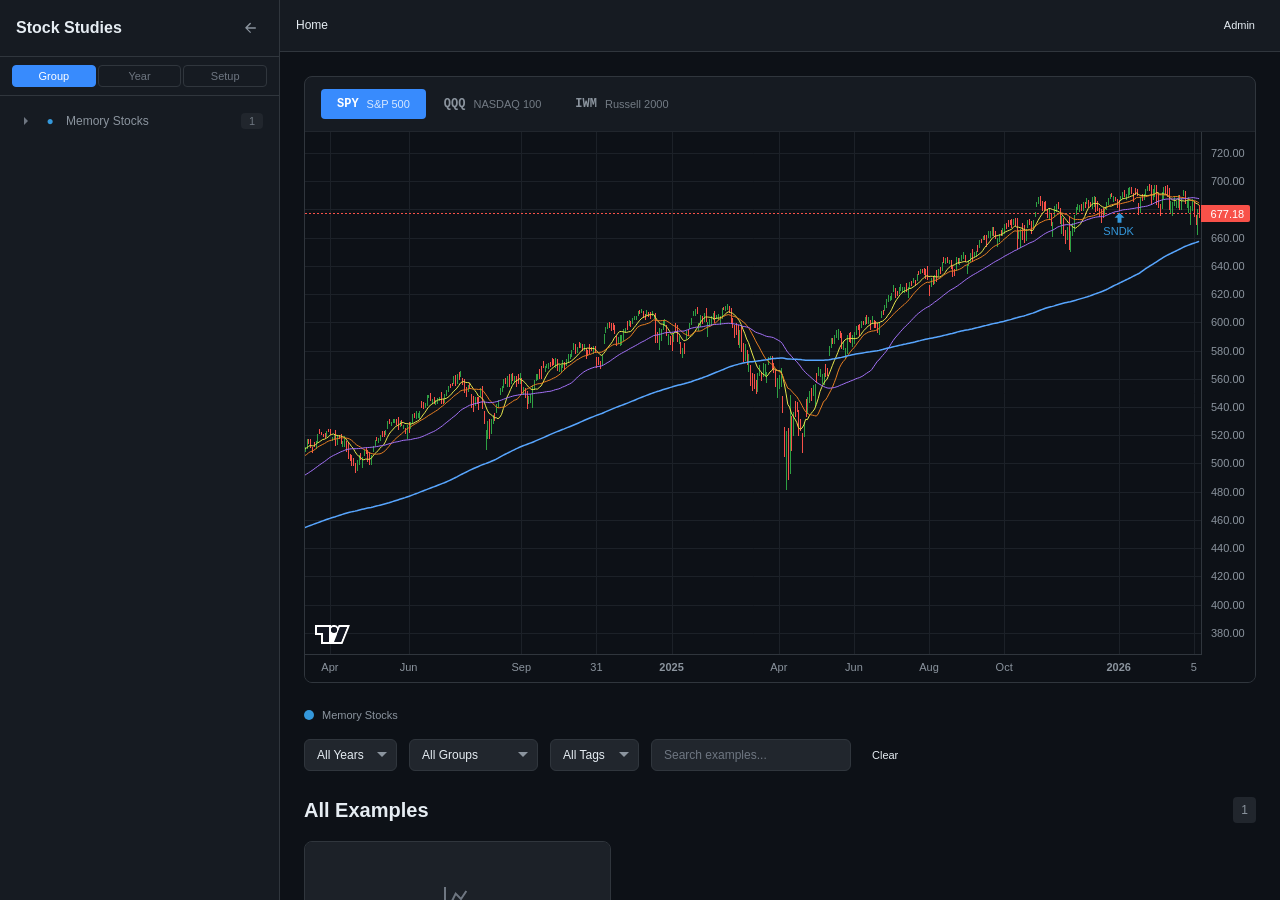
<file: index.html>
<!DOCTYPE html>
<html lang="en">
<head>
  <meta charset="UTF-8">
  <meta name="viewport" content="width=device-width, initial-scale=1.0">
  <title>Stock Chart Studies</title>
  <meta name="description" content="Visual knowledge base for documenting and organizing historical stock chart patterns and setups.">

  <!-- Styles -->
  <link rel="stylesheet" href="css/variables.css">
  <link rel="stylesheet" href="css/layout.css">
  <link rel="stylesheet" href="css/components.css">

  <!-- Favicon (inline SVG chart icon) -->
  <link rel="icon" href="data:image/svg+xml,<svg xmlns='http://www.w3.org/2000/svg' viewBox='0 0 100 100'><text y='.9em' font-size='90'>📊</text></svg>">
</head>
<body>
  <div id="app"></div>

  <!-- Lightweight Charts (self-hosted) -->
  <script src="lib/lightweight-charts.standalone.production.js"></script>

  <!-- App modules -->
  <script src="js/store.js"></script>
  <script src="js/stats-engine.js"></script>
  <script src="js/sma.js"></script>
  <script src="js/router.js"></script>
  <script src="js/components/chart-manager.js"></script>
  <script src="js/components/sidebar.js"></script>
  <script src="js/components/card-grid.js"></script>
  <script src="js/components/filters.js"></script>
  <script src="js/components/index-charts.js"></script>
  <script src="js/components/group-view.js"></script>
  <script src="js/components/example-detail.js"></script>

  <!-- App entry point (must be last) -->
  <script src="js/app.js"></script>
</body>
</html>
</file>
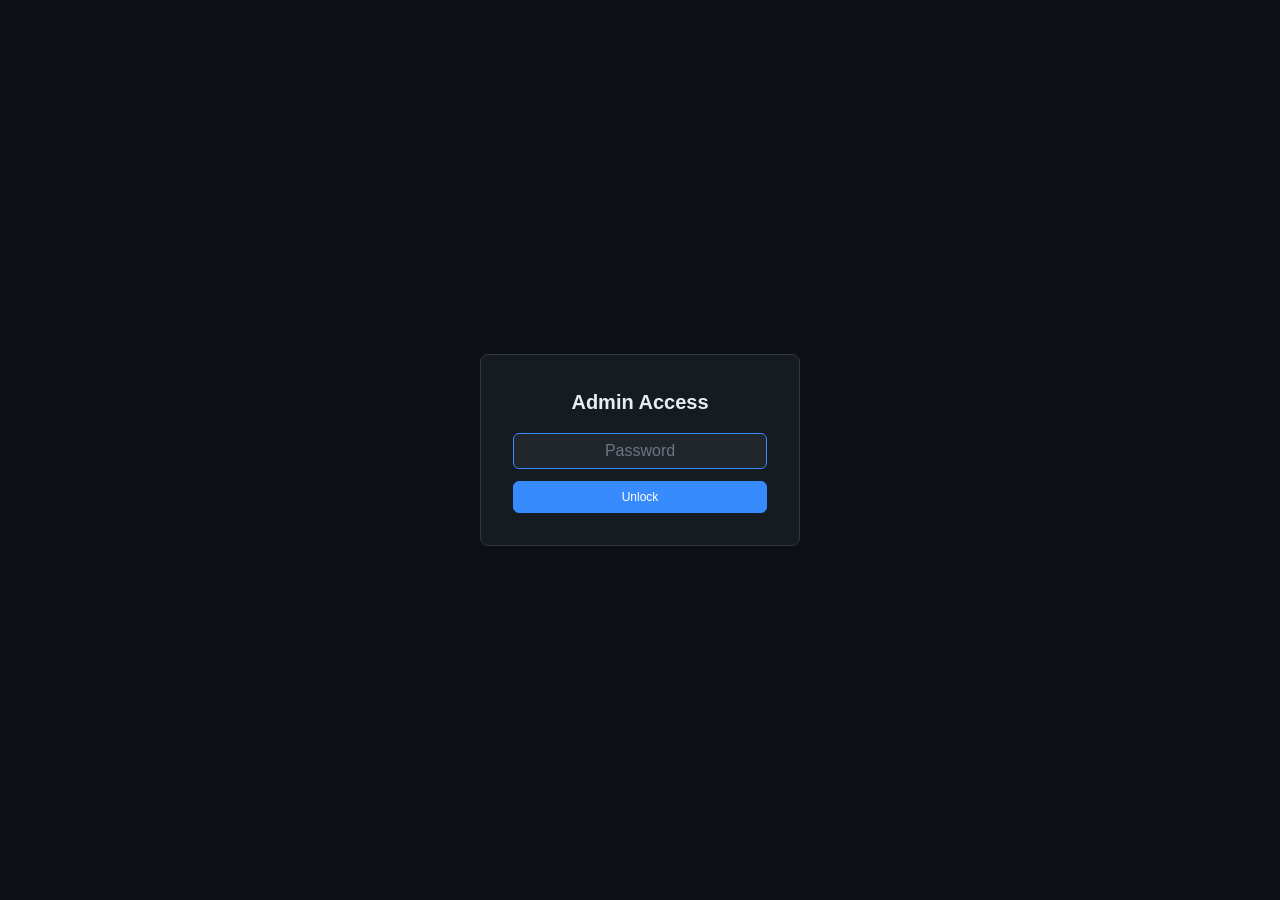
<file: admin.html>
<!DOCTYPE html>
<html lang="en">
<head>
  <meta charset="UTF-8">
  <meta name="viewport" content="width=device-width, initial-scale=1.0">
  <title>Admin — Stock Chart Studies</title>
  <link rel="stylesheet" href="css/variables.css">
  <link rel="stylesheet" href="css/layout.css">
  <link rel="stylesheet" href="css/components.css">
  <link rel="icon" href="data:image/svg+xml,<svg xmlns='http://www.w3.org/2000/svg' viewBox='0 0 100 100'><text y='.9em' font-size='90'>⚙️</text></svg>">
</head>
<body>

  <!-- Password Gate -->
  <div id="auth-gate" class="auth-gate">
    <div class="auth-box">
      <h2>Admin Access</h2>
      <form id="auth-form">
        <input class="input" type="password" id="auth-password" placeholder="Password" autofocus>
        <button class="btn btn-primary" type="submit" style="width:100%;margin-top:var(--space-3)">Unlock</button>
      </form>
      <p id="auth-error" style="color:var(--accent-red);font-size:var(--text-xs);margin-top:var(--space-2);display:none">Incorrect password</p>
    </div>
  </div>

  <!-- Admin (hidden until authenticated) -->
  <div class="admin-layout" id="admin-main" style="display:none">
    <!-- Header -->
    <header class="admin-header">
      <h1>Stock Studies — Admin</h1>
      <div style="display:flex;gap:var(--space-3);align-items:center">
        <button class="btn btn-sm" id="connect-btn" title="Connect to GitHub or local folder for saving">Connect</button>
        <a href="index.html" class="btn btn-ghost btn-sm">View Site</a>
      </div>
    </header>

    <!-- Tabs -->
    <nav class="admin-tabs">
      <button class="admin-tab active" data-panel="panel-examples">Examples</button>
      <button class="admin-tab" data-panel="panel-groups">Groups</button>
      <button class="admin-tab" data-panel="panel-data">Data Management</button>
    </nav>

    <!-- Content -->
    <div class="admin-content">
      <!-- Examples Panel -->
      <div class="admin-panel active" id="panel-examples">
        <div style="display:flex;justify-content:space-between;align-items:center;margin-bottom:var(--space-4)">
          <h2>Examples</h2>
          <button class="btn btn-primary btn-sm" id="new-example">+ New Example</button>
        </div>
        <div id="example-form-area" style="display:none"></div>
        <div id="examples-list"></div>
      </div>

      <!-- Groups Panel -->
      <div class="admin-panel" id="panel-groups">
        <div style="display:flex;justify-content:space-between;align-items:center;margin-bottom:var(--space-4)">
          <h2>Groups</h2>
          <button class="btn btn-primary btn-sm" id="new-group">+ New Group</button>
        </div>
        <div id="group-form-area" style="display:none"></div>
        <div id="groups-list"></div>
      </div>

      <!-- Data Management Panel -->
      <div class="admin-panel" id="panel-data">
        <h2 style="margin-bottom:var(--space-4)">Data Management</h2>

        <div style="margin-bottom:var(--space-8)">
          <h3 style="margin-bottom:var(--space-3)">Export</h3>
          <p style="color:var(--text-secondary);font-size:var(--text-sm);margin-bottom:var(--space-3)">
            Download JSON files to update your site's data. Place them in the <code>data/</code> folder.
          </p>
          <div style="display:flex;gap:var(--space-3);flex-wrap:wrap">
            <button class="btn btn-sm" id="export-examples">Export examples.json</button>
            <button class="btn btn-sm" id="export-groups">Export groups.json</button>
            <button class="btn btn-sm" id="export-all">Export All Data</button>
          </div>
        </div>

        <div style="margin-bottom:var(--space-8)">
          <h3 style="margin-bottom:var(--space-3)">Import</h3>
          <p style="color:var(--text-secondary);font-size:var(--text-sm);margin-bottom:var(--space-3)">
            Import JSON files to replace current data. This will overwrite existing data in the admin (not on disk until exported).
          </p>
          <div style="display:flex;gap:var(--space-3);flex-wrap:wrap">
            <button class="btn btn-sm" id="import-examples">Import examples.json</button>
            <button class="btn btn-sm" id="import-groups">Import groups.json</button>
          </div>
        </div>

        <div>
          <h3 style="margin-bottom:var(--space-3)">Direct File Access</h3>
          <p style="color:var(--text-secondary);font-size:var(--text-sm);margin-bottom:var(--space-3)">
            Connect to GitHub to save directly from any computer, or use a local folder in Chrome/Edge.
          </p>
        </div>
      </div>
    </div>
  </div>

  <!-- Auth script (runs before admin scripts) -->
  <script>
    const HASH = '33f16ba3bab35d9573d77c78669123377e778f29349dfaaa249b2da325db55fd';

    async function sha256(text) {
      const data = new TextEncoder().encode(text);
      const buf = await crypto.subtle.digest('SHA-256', data);
      return Array.from(new Uint8Array(buf)).map(b => b.toString(16).padStart(2, '0')).join('');
    }

    function unlock() {
      document.getElementById('auth-gate').style.display = 'none';
      document.getElementById('admin-main').style.display = '';
      // Load admin scripts sequentially (each depends on the previous)
      const scripts = ['js/admin/data-export.js', 'js/admin/form-handler.js', 'js/admin/admin-app.js'];
      function loadNext(i) {
        if (i >= scripts.length) return;
        const s = document.createElement('script');
        s.src = scripts[i];
        s.onload = () => loadNext(i + 1);
        document.body.appendChild(s);
      }
      loadNext(0);
    }

    // Check session
    if (sessionStorage.getItem('admin_auth') === 'ok') {
      unlock();
    }

    document.getElementById('auth-form').addEventListener('submit', async (e) => {
      e.preventDefault();
      const pw = document.getElementById('auth-password').value;
      const hash = await sha256(pw);
      if (hash === HASH) {
        sessionStorage.setItem('admin_auth', 'ok');
        unlock();
      } else {
        document.getElementById('auth-error').style.display = 'block';
        document.getElementById('auth-password').value = '';
        document.getElementById('auth-password').focus();
      }
    });
  </script>
</body>
</html>
</file>
<file: css/variables.css>
/* ============================================
   Design Tokens — Dark Theme for Charting
   ============================================ */

:root {
  /* Surface colors */
  --bg-primary: #0d1117;
  --bg-secondary: #161b22;
  --bg-tertiary: #1c2128;
  --bg-surface: #21262d;
  --bg-overlay: rgba(0, 0, 0, 0.6);

  /* Border colors */
  --border-primary: #30363d;
  --border-secondary: #21262d;
  --border-accent: #388bfd;

  /* Text colors */
  --text-primary: #e6edf3;
  --text-secondary: #8b949e;
  --text-tertiary: #6e7681;
  --text-link: #58a6ff;
  --text-on-accent: #ffffff;

  /* Accent / Brand colors */
  --accent-blue: #388bfd;
  --accent-green: #2ea043;
  --accent-red: #f85149;
  --accent-orange: #d29922;
  --accent-purple: #a371f7;

  /* Group colors (used for chart markers and badges) */
  --group-energy: #e67e22;
  --group-tech: #3498db;
  --group-biotech: #2ecc71;
  --group-finance: #9b59b6;
  --group-industrial: #e74c3c;

  /* Chart colors */
  --chart-bg: #0d1117;
  --chart-grid: #1c2128;
  --chart-text: #8b949e;
  --chart-candle-up: #2ea043;
  --chart-candle-down: #f85149;
  --chart-crosshair: #58a6ff;
  --chart-volume: rgba(56, 139, 253, 0.3);

  /* Spacing scale */
  --space-1: 4px;
  --space-2: 8px;
  --space-3: 12px;
  --space-4: 16px;
  --space-5: 20px;
  --space-6: 24px;
  --space-8: 32px;
  --space-10: 40px;
  --space-12: 48px;

  /* Typography */
  --font-sans: -apple-system, BlinkMacSystemFont, 'Segoe UI', 'Noto Sans', Helvetica, Arial, sans-serif;
  --font-mono: 'SFMono-Regular', Consolas, 'Liberation Mono', Menlo, monospace;

  --text-xs: 11px;
  --text-sm: 12px;
  --text-base: 14px;
  --text-md: 16px;
  --text-lg: 20px;
  --text-xl: 24px;
  --text-2xl: 32px;

  --weight-normal: 400;
  --weight-medium: 500;
  --weight-semibold: 600;
  --weight-bold: 700;

  --leading-tight: 1.25;
  --leading-normal: 1.5;

  /* Border radius */
  --radius-sm: 4px;
  --radius-md: 6px;
  --radius-lg: 8px;
  --radius-xl: 12px;

  /* Shadows */
  --shadow-sm: 0 1px 2px rgba(0, 0, 0, 0.3);
  --shadow-md: 0 4px 8px rgba(0, 0, 0, 0.4);
  --shadow-lg: 0 8px 24px rgba(0, 0, 0, 0.5);
  --shadow-xl: 0 16px 48px rgba(0, 0, 0, 0.6);

  /* Transitions */
  --transition-fast: 150ms ease;
  --transition-normal: 250ms ease;
  --transition-slow: 350ms ease;

  /* Layout */
  --sidebar-width: 280px;
  --sidebar-collapsed-width: 0px;
  --header-height: 48px;
  --card-min-width: 280px;
  --card-max-width: 400px;

  /* Z-index layers */
  --z-sidebar: 100;
  --z-header: 200;
  --z-overlay: 300;
  --z-lightbox: 400;
  --z-tooltip: 500;
}
</file>
<file: css/layout.css>
/* ============================================
   Layout — Grid, Sidebar, Responsive
   ============================================ */

/* Reset */
*, *::before, *::after {
  box-sizing: border-box;
  margin: 0;
  padding: 0;
}

html {
  font-size: var(--text-base);
  -webkit-font-smoothing: antialiased;
  -moz-osx-font-smoothing: grayscale;
}

body {
  font-family: var(--font-sans);
  background: var(--bg-primary);
  color: var(--text-primary);
  line-height: var(--leading-normal);
  overflow: hidden;
  height: 100vh;
}

/* App Shell */
#app {
  display: flex;
  height: 100vh;
  overflow: hidden;
}

/* ---- Sidebar ---- */
.sidebar {
  width: var(--sidebar-width);
  min-width: var(--sidebar-width);
  height: 100vh;
  background: var(--bg-secondary);
  border-right: 1px solid var(--border-primary);
  display: flex;
  flex-direction: column;
  overflow: hidden;
  transition: min-width var(--transition-normal), width var(--transition-normal);
  z-index: var(--z-sidebar);
}

.sidebar.collapsed {
  width: 0;
  min-width: 0;
  border-right: none;
}

.sidebar-header {
  display: flex;
  align-items: center;
  justify-content: space-between;
  padding: var(--space-4);
  border-bottom: 1px solid var(--border-primary);
  flex-shrink: 0;
}

.sidebar-header h1 {
  font-size: var(--text-md);
  font-weight: var(--weight-semibold);
  color: var(--text-primary);
  white-space: nowrap;
  overflow: hidden;
  text-overflow: ellipsis;
}

.sidebar-toggle {
  background: none;
  border: none;
  color: var(--text-secondary);
  cursor: pointer;
  padding: var(--space-1);
  border-radius: var(--radius-sm);
  display: flex;
  align-items: center;
  justify-content: center;
  transition: color var(--transition-fast), background var(--transition-fast);
}

.sidebar-toggle:hover {
  color: var(--text-primary);
  background: var(--bg-surface);
}

.sidebar-tree {
  flex: 1;
  overflow-y: auto;
  overflow-x: hidden;
  padding: var(--space-2) 0;
}

/* Scrollbar styling */
.sidebar-tree::-webkit-scrollbar {
  width: 6px;
}

.sidebar-tree::-webkit-scrollbar-track {
  background: transparent;
}

.sidebar-tree::-webkit-scrollbar-thumb {
  background: var(--border-primary);
  border-radius: 3px;
}

.sidebar-tree::-webkit-scrollbar-thumb:hover {
  background: var(--text-tertiary);
}

/* ---- Main Content ---- */
.main-content {
  flex: 1;
  display: flex;
  flex-direction: column;
  overflow: hidden;
  min-width: 0;
}

/* Top bar (breadcrumbs + toggle + filters) */
.topbar {
  display: flex;
  align-items: center;
  gap: var(--space-3);
  padding: var(--space-3) var(--space-4);
  border-bottom: 1px solid var(--border-primary);
  background: var(--bg-secondary);
  flex-shrink: 0;
  min-height: var(--header-height);
}

.topbar-left {
  display: flex;
  align-items: center;
  gap: var(--space-3);
}

.topbar-right {
  margin-left: auto;
  display: flex;
  align-items: center;
  gap: var(--space-2);
}

/* Mobile sidebar toggle (visible when sidebar collapsed) */
.mobile-toggle {
  background: none;
  border: none;
  color: var(--text-secondary);
  cursor: pointer;
  padding: var(--space-1);
  border-radius: var(--radius-sm);
  display: none;
  align-items: center;
  justify-content: center;
}

.sidebar.collapsed ~ .main-content .mobile-toggle {
  display: flex;
}

.mobile-toggle:hover {
  color: var(--text-primary);
  background: var(--bg-surface);
}

/* Breadcrumbs */
.breadcrumbs {
  display: flex;
  align-items: center;
  gap: var(--space-2);
  font-size: var(--text-sm);
  color: var(--text-secondary);
  flex-wrap: wrap;
}

.breadcrumbs a {
  color: var(--text-link);
  text-decoration: none;
  transition: color var(--transition-fast);
}

.breadcrumbs a:hover {
  color: var(--text-primary);
  text-decoration: underline;
}

.breadcrumbs .separator {
  color: var(--text-tertiary);
}

.breadcrumbs .current {
  color: var(--text-primary);
}

/* Scrollable content area */
.content-area {
  flex: 1;
  overflow-y: auto;
  overflow-x: hidden;
  padding: var(--space-6);
}

.content-area::-webkit-scrollbar {
  width: 8px;
}

.content-area::-webkit-scrollbar-track {
  background: transparent;
}

.content-area::-webkit-scrollbar-thumb {
  background: var(--border-primary);
  border-radius: 4px;
}

.content-area::-webkit-scrollbar-thumb:hover {
  background: var(--text-tertiary);
}

/* ---- Charts Grid (Main Page) ---- */
.charts-row {
  display: grid;
  grid-template-columns: repeat(3, 1fr);
  gap: var(--space-4);
  margin-bottom: var(--space-6);
}

.chart-container {
  background: var(--bg-secondary);
  border: 1px solid var(--border-primary);
  border-radius: var(--radius-lg);
  overflow: hidden;
  position: relative;
}

.chart-container-header {
  display: flex;
  align-items: center;
  justify-content: space-between;
  padding: var(--space-3) var(--space-4);
  border-bottom: 1px solid var(--border-secondary);
}

.chart-container-header h3 {
  font-size: var(--text-sm);
  font-weight: var(--weight-semibold);
  color: var(--text-primary);
}

.chart-wrapper {
  height: 500px;
  position: relative;
}

/* Single chart layout (group page) */
.chart-single {
  margin-bottom: var(--space-6);
}

.chart-single .chart-wrapper {
  height: 550px;
}

/* ---- Card Grid ---- */
.card-grid {
  display: grid;
  grid-template-columns: repeat(auto-fill, minmax(var(--card-min-width), 1fr));
  gap: var(--space-4);
}

.section-header {
  display: flex;
  align-items: center;
  justify-content: space-between;
  margin-bottom: var(--space-4);
}

.section-header h2 {
  font-size: var(--text-lg);
  font-weight: var(--weight-semibold);
}

.section-header .count {
  font-size: var(--text-sm);
  color: var(--text-secondary);
  background: var(--bg-surface);
  padding: var(--space-1) var(--space-2);
  border-radius: var(--radius-sm);
}

/* ---- Example Detail Layout ---- */
.example-detail {
  max-width: 960px;
}

.example-meta {
  display: flex;
  flex-wrap: wrap;
  align-items: center;
  gap: var(--space-3);
  margin-bottom: var(--space-6);
  padding-bottom: var(--space-4);
  border-bottom: 1px solid var(--border-primary);
}

.example-title {
  font-size: var(--text-xl);
  font-weight: var(--weight-bold);
  margin-bottom: var(--space-2);
}

.example-chart-embed {
  margin-bottom: var(--space-6);
  border-radius: var(--radius-lg);
  overflow: hidden;
  border: 1px solid var(--border-primary);
}

.example-chart-embed iframe {
  display: block;
}

.example-notes {
  margin-bottom: var(--space-6);
}

.example-notes h3 {
  font-size: var(--text-md);
  font-weight: var(--weight-semibold);
  margin-bottom: var(--space-3);
}

.example-notes p {
  color: var(--text-secondary);
  line-height: var(--leading-normal);
  white-space: pre-wrap;
}

.example-images {
  margin-bottom: var(--space-6);
}

.example-images h3 {
  font-size: var(--text-md);
  font-weight: var(--weight-semibold);
  margin-bottom: var(--space-3);
}

.image-grid {
  display: grid;
  grid-template-columns: repeat(auto-fill, minmax(200px, 1fr));
  gap: var(--space-3);
}

.image-grid img {
  width: 100%;
  border-radius: var(--radius-md);
  border: 1px solid var(--border-primary);
  cursor: pointer;
  transition: border-color var(--transition-fast), transform var(--transition-fast);
}

.image-grid img:hover {
  border-color: var(--accent-blue);
  transform: scale(1.02);
}

.example-nav {
  display: flex;
  justify-content: space-between;
  padding-top: var(--space-4);
  border-top: 1px solid var(--border-primary);
}

/* ---- Filter Bar ---- */
.filter-bar {
  display: flex;
  align-items: center;
  gap: var(--space-3);
  flex-wrap: wrap;
  margin-bottom: var(--space-6);
}

/* ---- Responsive ---- */
@media (max-width: 1200px) {
  .charts-row {
    grid-template-columns: repeat(2, 1fr);
  }
}

@media (max-width: 768px) {
  .sidebar {
    position: fixed;
    left: 0;
    top: 0;
    height: 100vh;
    z-index: var(--z-sidebar);
    transform: translateX(0);
    transition: transform var(--transition-normal);
  }

  .sidebar.collapsed {
    transform: translateX(-100%);
    width: var(--sidebar-width);
    min-width: var(--sidebar-width);
  }

  .mobile-toggle {
    display: flex !important;
  }

  .charts-row {
    grid-template-columns: 1fr;
  }

  .content-area {
    padding: var(--space-4);
  }

  .card-grid {
    grid-template-columns: 1fr;
  }

  .filter-bar {
    flex-direction: column;
    align-items: stretch;
  }
}

@media (max-width: 480px) {
  .content-area {
    padding: var(--space-3);
  }

  .example-meta {
    flex-direction: column;
    align-items: flex-start;
  }
}
</file>
<file: css/components.css>
/* ============================================
   Components — Cards, Tree, Buttons, Forms, Lightbox
   ============================================ */

/* ---- Chart Tabs (index switcher) ---- */
.chart-tabs {
  display: flex;
  gap: 2px;
}

.chart-tab {
  display: flex;
  align-items: center;
  gap: var(--space-2);
  padding: var(--space-2) var(--space-4);
  border: none;
  background: transparent;
  color: var(--text-secondary);
  font-family: var(--font-mono);
  font-size: var(--text-sm);
  font-weight: var(--weight-semibold);
  cursor: pointer;
  border-radius: var(--radius-sm);
  transition: background var(--transition-fast), color var(--transition-fast);
}

.chart-tab:hover {
  background: var(--bg-tertiary);
  color: var(--text-primary);
}

.chart-tab.active {
  background: var(--accent-blue);
  color: var(--text-on-accent);
}

.chart-tab-name {
  font-family: var(--font-sans);
  font-weight: var(--weight-normal);
  font-size: var(--text-xs);
  opacity: 0.8;
}

@media (max-width: 480px) {
  .chart-tab-name {
    display: none;
  }
}

/* ---- Example Cards ---- */
.card {
  background: var(--bg-secondary);
  border: 1px solid var(--border-primary);
  border-radius: var(--radius-lg);
  overflow: hidden;
  cursor: pointer;
  transition: border-color var(--transition-fast), box-shadow var(--transition-fast), transform var(--transition-fast);
}

.card:hover {
  border-color: var(--accent-blue);
  box-shadow: var(--shadow-md);
  transform: translateY(-2px);
}

.card-thumbnail {
  height: 140px;
  background: var(--bg-tertiary);
  display: flex;
  align-items: center;
  justify-content: center;
  overflow: hidden;
  position: relative;
}

.card-thumbnail img {
  width: 100%;
  height: 100%;
  object-fit: cover;
}

.card-thumbnail .placeholder-icon {
  color: var(--text-tertiary);
  font-size: 32px;
  display: flex;
  flex-direction: column;
  align-items: center;
  gap: var(--space-2);
}

.card-thumbnail .placeholder-icon span {
  font-size: var(--text-sm);
}

.card-body {
  padding: var(--space-4);
}

.card-symbol {
  font-size: var(--text-md);
  font-weight: var(--weight-bold);
  font-family: var(--font-mono);
  color: var(--text-primary);
  margin-bottom: var(--space-1);
}

.card-title {
  font-size: var(--text-sm);
  color: var(--text-secondary);
  margin-bottom: var(--space-3);
  display: -webkit-box;
  -webkit-line-clamp: 2;
  -webkit-box-orient: vertical;
  overflow: hidden;
}

.card-footer {
  display: flex;
  align-items: center;
  justify-content: space-between;
  flex-wrap: wrap;
  gap: var(--space-2);
}

.card-date {
  font-size: var(--text-xs);
  color: var(--text-tertiary);
  font-family: var(--font-mono);
}

/* ---- Badges ---- */
.badge {
  display: inline-flex;
  align-items: center;
  padding: 2px var(--space-2);
  border-radius: var(--radius-sm);
  font-size: var(--text-xs);
  font-weight: var(--weight-medium);
  white-space: nowrap;
}

.badge-group {
  color: var(--text-on-accent);
}

.badge-tag {
  background: var(--bg-surface);
  color: var(--text-secondary);
  border: 1px solid var(--border-primary);
}

/* ---- Tree Navigation ---- */
.tree {
  list-style: none;
  padding: 0;
  margin: 0;
}

.tree-item {
  user-select: none;
}

.tree-node {
  display: flex;
  align-items: center;
  gap: var(--space-2);
  padding: var(--space-2) var(--space-4);
  cursor: pointer;
  color: var(--text-secondary);
  font-size: var(--text-sm);
  transition: background var(--transition-fast), color var(--transition-fast);
  border-left: 2px solid transparent;
}

.tree-node:hover {
  background: var(--bg-tertiary);
  color: var(--text-primary);
}

.tree-node.active {
  background: var(--bg-tertiary);
  color: var(--text-primary);
  border-left-color: var(--accent-blue);
}

.tree-node .chevron {
  width: 16px;
  height: 16px;
  display: flex;
  align-items: center;
  justify-content: center;
  transition: transform var(--transition-fast);
  flex-shrink: 0;
  color: var(--text-tertiary);
}

.tree-node .chevron.expanded {
  transform: rotate(90deg);
}

.tree-node .chevron.hidden {
  visibility: hidden;
}

.tree-node .icon {
  flex-shrink: 0;
  width: 16px;
  text-align: center;
}

.tree-node .label {
  flex: 1;
  overflow: hidden;
  text-overflow: ellipsis;
  white-space: nowrap;
}

.tree-node .count-badge {
  font-size: var(--text-xs);
  color: var(--text-tertiary);
  background: var(--bg-surface);
  padding: 0 var(--space-2);
  border-radius: var(--radius-sm);
  flex-shrink: 0;
}

/* Nested tree levels */
.tree-children {
  list-style: none;
  padding: 0;
  margin: 0;
  overflow: hidden;
  transition: max-height var(--transition-normal);
}

.tree-children .tree-node {
  padding-left: var(--space-8);
}

.tree-children .tree-children .tree-node {
  padding-left: var(--space-12);
}

.tree-children.collapsed {
  max-height: 0 !important;
}

/* ---- Buttons ---- */
.btn {
  display: inline-flex;
  align-items: center;
  justify-content: center;
  gap: var(--space-2);
  padding: var(--space-2) var(--space-4);
  border: 1px solid var(--border-primary);
  border-radius: var(--radius-md);
  background: var(--bg-surface);
  color: var(--text-primary);
  font-family: var(--font-sans);
  font-size: var(--text-sm);
  font-weight: var(--weight-medium);
  cursor: pointer;
  transition: background var(--transition-fast), border-color var(--transition-fast);
  text-decoration: none;
  white-space: nowrap;
}

.btn:hover {
  background: var(--bg-tertiary);
  border-color: var(--text-tertiary);
}

.btn-primary {
  background: var(--accent-blue);
  border-color: var(--accent-blue);
  color: var(--text-on-accent);
}

.btn-primary:hover {
  background: #4d9bff;
  border-color: #4d9bff;
}

.btn-danger {
  background: var(--accent-red);
  border-color: var(--accent-red);
  color: var(--text-on-accent);
}

.btn-danger:hover {
  background: #ff6961;
  border-color: #ff6961;
}

.btn-sm {
  padding: var(--space-1) var(--space-2);
  font-size: var(--text-xs);
}

.btn-ghost {
  background: transparent;
  border-color: transparent;
}

.btn-ghost:hover {
  background: var(--bg-surface);
  border-color: var(--border-primary);
}

/* ---- Select / Dropdown ---- */
.select {
  appearance: none;
  padding: var(--space-2) var(--space-8) var(--space-2) var(--space-3);
  border: 1px solid var(--border-primary);
  border-radius: var(--radius-md);
  background: var(--bg-surface) url("data:image/svg+xml,%3Csvg xmlns='http://www.w3.org/2000/svg' width='12' height='12' viewBox='0 0 12 12'%3E%3Cpath fill='%238b949e' d='M6 8L1 3h10z'/%3E%3C/svg%3E") no-repeat right 8px center;
  color: var(--text-primary);
  font-family: var(--font-sans);
  font-size: var(--text-sm);
  cursor: pointer;
  transition: border-color var(--transition-fast);
}

.select:hover {
  border-color: var(--text-tertiary);
}

.select:focus {
  outline: none;
  border-color: var(--accent-blue);
}

/* ---- Input ---- */
.input {
  padding: var(--space-2) var(--space-3);
  border: 1px solid var(--border-primary);
  border-radius: var(--radius-md);
  background: var(--bg-surface);
  color: var(--text-primary);
  font-family: var(--font-sans);
  font-size: var(--text-sm);
  transition: border-color var(--transition-fast);
}

.input:focus {
  outline: none;
  border-color: var(--accent-blue);
}

.input::placeholder {
  color: var(--text-tertiary);
}

/* ---- Textarea ---- */
.textarea {
  padding: var(--space-3);
  border: 1px solid var(--border-primary);
  border-radius: var(--radius-md);
  background: var(--bg-surface);
  color: var(--text-primary);
  font-family: var(--font-sans);
  font-size: var(--text-sm);
  resize: vertical;
  min-height: 100px;
  transition: border-color var(--transition-fast);
}

.textarea:focus {
  outline: none;
  border-color: var(--accent-blue);
}

/* ---- Form Groups ---- */
.form-group {
  margin-bottom: var(--space-4);
}

.form-group label {
  display: block;
  font-size: var(--text-sm);
  font-weight: var(--weight-medium);
  color: var(--text-secondary);
  margin-bottom: var(--space-2);
}

.form-group .input,
.form-group .select,
.form-group .textarea {
  width: 100%;
}

.form-row {
  display: grid;
  grid-template-columns: 1fr 1fr;
  gap: var(--space-4);
}

.form-row-3 {
  grid-template-columns: 1fr 1fr 1fr;
}

@media (max-width: 600px) {
  .form-row, .form-row-3 {
    grid-template-columns: 1fr;
  }
}

.form-group .required {
  color: var(--accent-red);
}

/* ---- Lightbox ---- */
.lightbox {
  position: fixed;
  inset: 0;
  background: var(--bg-overlay);
  backdrop-filter: blur(4px);
  z-index: var(--z-lightbox);
  display: flex;
  align-items: center;
  justify-content: center;
  cursor: pointer;
  animation: fadeIn 200ms ease;
}

.lightbox img {
  max-width: 90vw;
  max-height: 90vh;
  border-radius: var(--radius-lg);
  box-shadow: var(--shadow-xl);
  cursor: default;
}

.lightbox-close {
  position: absolute;
  top: var(--space-4);
  right: var(--space-4);
  background: var(--bg-surface);
  border: 1px solid var(--border-primary);
  color: var(--text-primary);
  width: 36px;
  height: 36px;
  border-radius: 50%;
  display: flex;
  align-items: center;
  justify-content: center;
  cursor: pointer;
  font-size: var(--text-lg);
  transition: background var(--transition-fast);
}

.lightbox-close:hover {
  background: var(--bg-tertiary);
}

/* ---- Tags List ---- */
.tags {
  display: flex;
  flex-wrap: wrap;
  gap: var(--space-1);
}

/* ---- Empty State ---- */
.empty-state {
  text-align: center;
  padding: var(--space-12) var(--space-6);
  color: var(--text-tertiary);
}

.empty-state .icon {
  font-size: 48px;
  margin-bottom: var(--space-4);
}

.empty-state h3 {
  font-size: var(--text-md);
  font-weight: var(--weight-medium);
  color: var(--text-secondary);
  margin-bottom: var(--space-2);
}

.empty-state p {
  font-size: var(--text-sm);
}

/* ---- Loading Spinner ---- */
.spinner {
  width: 24px;
  height: 24px;
  border: 2px solid var(--border-primary);
  border-top-color: var(--accent-blue);
  border-radius: 50%;
  animation: spin 600ms linear infinite;
}

/* ---- Marker Legend ---- */
.marker-legend {
  display: flex;
  flex-wrap: wrap;
  gap: var(--space-3);
  margin-bottom: var(--space-4);
}

.legend-item {
  display: flex;
  align-items: center;
  gap: var(--space-2);
  font-size: var(--text-xs);
  color: var(--text-secondary);
}

.legend-dot {
  width: 10px;
  height: 10px;
  border-radius: 50%;
}

/* ---- Example Chart Section ---- */
.example-chart-section .chart-single .chart-wrapper {
  height: 500px;
}

/* ---- Animations ---- */
@keyframes fadeIn {
  from { opacity: 0; }
  to { opacity: 1; }
}

@keyframes spin {
  to { transform: rotate(360deg); }
}

@keyframes slideInLeft {
  from { transform: translateX(-20px); opacity: 0; }
  to { transform: translateX(0); opacity: 1; }
}

/* ---- Auth Gate ---- */
.auth-gate {
  position: fixed;
  inset: 0;
  background: var(--bg-primary);
  z-index: 9999;
  display: flex;
  align-items: center;
  justify-content: center;
}

.auth-box {
  background: var(--bg-secondary);
  border: 1px solid var(--border-primary);
  border-radius: var(--radius-lg);
  padding: var(--space-8);
  width: 320px;
  text-align: center;
}

.auth-box h2 {
  font-size: var(--text-lg);
  margin-bottom: var(--space-4);
}

.auth-box .input {
  width: 100%;
  text-align: center;
  font-size: var(--text-md);
}

/* ---- Admin-specific styles ---- */
.admin-layout {
  display: flex;
  flex-direction: column;
  height: 100vh;
  overflow: hidden;
}

.admin-header {
  display: flex;
  align-items: center;
  justify-content: space-between;
  padding: var(--space-4);
  border-bottom: 1px solid var(--border-primary);
  background: var(--bg-secondary);
}

.admin-header h1 {
  font-size: var(--text-lg);
  font-weight: var(--weight-semibold);
}

.admin-tabs {
  display: flex;
  gap: 0;
  border-bottom: 1px solid var(--border-primary);
  background: var(--bg-secondary);
  padding: 0 var(--space-4);
}

.admin-tab {
  padding: var(--space-3) var(--space-4);
  border: none;
  background: none;
  color: var(--text-secondary);
  font-family: var(--font-sans);
  font-size: var(--text-sm);
  font-weight: var(--weight-medium);
  cursor: pointer;
  border-bottom: 2px solid transparent;
  transition: color var(--transition-fast), border-color var(--transition-fast);
}

.admin-tab:hover {
  color: var(--text-primary);
}

.admin-tab.active {
  color: var(--text-primary);
  border-bottom-color: var(--accent-blue);
}

.admin-content {
  flex: 1;
  overflow-y: auto;
  padding: var(--space-6);
}

.admin-panel {
  display: none;
  max-width: 800px;
}

.admin-panel.active {
  display: block;
}

.admin-list {
  list-style: none;
  border: 1px solid var(--border-primary);
  border-radius: var(--radius-lg);
  overflow: hidden;
}

.admin-list-item {
  display: flex;
  align-items: center;
  justify-content: space-between;
  padding: var(--space-3) var(--space-4);
  border-bottom: 1px solid var(--border-secondary);
  transition: background var(--transition-fast);
}

.admin-list-item:last-child {
  border-bottom: none;
}

.admin-list-item:hover {
  background: var(--bg-tertiary);
}

.admin-list-item .item-info {
  display: flex;
  align-items: center;
  gap: var(--space-3);
}

.admin-list-item .item-actions {
  display: flex;
  gap: var(--space-2);
}

.admin-color-dot {
  width: 16px;
  height: 16px;
  border-radius: 50%;
  display: inline-block;
  vertical-align: middle;
  border: 1px solid var(--border-primary);
}

/* ---- Admin Form Card ---- */
.admin-form-card {
  background: var(--bg-secondary);
  border: 1px solid var(--border-primary);
  border-radius: var(--radius-lg);
  overflow: hidden;
  margin-bottom: var(--space-4);
}

.admin-form-header {
  display: flex;
  align-items: center;
  justify-content: space-between;
  padding: var(--space-4) var(--space-6);
  border-bottom: 1px solid var(--border-primary);
  background: var(--bg-tertiary);
}

.admin-form-header h3 {
  font-size: var(--text-md);
  font-weight: var(--weight-semibold);
}

.admin-form-section {
  padding: var(--space-4) var(--space-6);
  transition: max-height 250ms ease, padding 250ms ease, opacity 200ms ease;
  overflow: hidden;
}

.admin-form-section.collapsed {
  max-height: 0 !important;
  padding-top: 0;
  padding-bottom: 0;
  opacity: 0;
  pointer-events: none;
}

.admin-form-actions {
  display: flex;
  gap: var(--space-3);
  padding: var(--space-4) var(--space-6);
  border-top: 1px solid var(--border-primary);
  background: var(--bg-tertiary);
}

/* ---- Section Toggle ---- */
.admin-section-toggle {
  display: flex;
  align-items: center;
  gap: var(--space-2);
  width: 100%;
  padding: var(--space-3) var(--space-6);
  border: none;
  border-top: 1px solid var(--border-secondary);
  background: var(--bg-surface);
  color: var(--text-secondary);
  font-family: var(--font-sans);
  font-size: var(--text-xs);
  font-weight: var(--weight-semibold);
  text-transform: uppercase;
  letter-spacing: 0.05em;
  cursor: pointer;
  transition: background var(--transition-fast), color var(--transition-fast);
}

.admin-section-toggle:hover {
  background: var(--bg-tertiary);
  color: var(--text-primary);
}

.admin-section-chevron {
  transition: transform var(--transition-fast);
  flex-shrink: 0;
}

.admin-section-toggle.open .admin-section-chevron {
  transform: rotate(90deg);
}

/* ---- P&L Badge ---- */
.admin-pnl-badge {
  font-family: var(--font-mono);
  font-size: var(--text-sm);
  font-weight: var(--weight-bold);
  padding: 2px 10px;
  border-radius: var(--radius-sm);
}

.pnl-positive {
  background: rgba(46, 160, 67, 0.15);
  color: var(--accent-green);
}

.pnl-negative {
  background: rgba(248, 81, 73, 0.15);
  color: var(--accent-red);
}

/* ---- Trade Stats Chips ---- */
.admin-trade-stats {
  display: flex;
  gap: var(--space-2);
  flex-wrap: wrap;
  margin-top: var(--space-2);
}

.admin-stat-chip {
  font-family: var(--font-mono);
  font-size: var(--text-xs);
  padding: 2px 8px;
  border-radius: var(--radius-sm);
  background: var(--bg-surface);
  color: var(--text-secondary);
  border: 1px solid var(--border-secondary);
}

.admin-stat-chip.chip-positive {
  border-color: var(--accent-green);
  color: var(--accent-green);
}

.admin-stat-chip.chip-negative {
  border-color: var(--accent-red);
  color: var(--accent-red);
}

/* ---- Admin Modal ---- */
.admin-modal-overlay {
  position: fixed;
  inset: 0;
  background: var(--bg-overlay);
  backdrop-filter: blur(4px);
  z-index: var(--z-lightbox);
  display: flex;
  align-items: center;
  justify-content: center;
  animation: fadeIn 150ms ease;
}

.admin-modal {
  background: var(--bg-secondary);
  border: 1px solid var(--border-primary);
  border-radius: var(--radius-lg);
  width: 420px;
  max-width: 90vw;
  max-height: 85vh;
  overflow-y: auto;
  box-shadow: var(--shadow-xl);
}

.admin-modal-header {
  display: flex;
  align-items: center;
  justify-content: space-between;
  padding: var(--space-4);
  border-bottom: 1px solid var(--border-primary);
}

.admin-modal-header h3 {
  font-size: var(--text-md);
  font-weight: var(--weight-semibold);
}

.admin-modal-body {
  padding: var(--space-4);
}

.admin-connect-option {
  display: flex;
  align-items: flex-start;
  justify-content: space-between;
  gap: var(--space-3);
}

.admin-connect-option strong {
  font-size: var(--text-sm);
}

/* ---- Toast Notifications ---- */
.toast-container {
  position: fixed;
  bottom: var(--space-6);
  right: var(--space-6);
  z-index: var(--z-tooltip);
  display: flex;
  flex-direction: column;
  gap: var(--space-2);
}

.toast {
  padding: var(--space-3) var(--space-4);
  background: var(--bg-surface);
  border: 1px solid var(--border-primary);
  border-radius: var(--radius-md);
  color: var(--text-primary);
  font-size: var(--text-sm);
  box-shadow: var(--shadow-lg);
  animation: slideInLeft 200ms ease;
}

.toast-success {
  border-color: var(--accent-green);
}

.toast-error {
  border-color: var(--accent-red);
}

/* ---- Sidebar View Toggle ---- */
.sidebar-view-toggle {
  display: flex;
  gap: 2px;
  padding: var(--space-2) var(--space-3);
  border-bottom: 1px solid var(--border-primary);
  background: var(--bg-secondary);
  flex-shrink: 0;
}

.sidebar-view-toggle button {
  flex: 1;
  padding: var(--space-1) var(--space-2);
  border: 1px solid var(--border-primary);
  background: transparent;
  color: var(--text-tertiary);
  font-family: var(--font-sans);
  font-size: var(--text-xs);
  font-weight: var(--weight-medium);
  cursor: pointer;
  border-radius: var(--radius-sm);
  transition: background var(--transition-fast), color var(--transition-fast), border-color var(--transition-fast);
  white-space: nowrap;
}

.sidebar-view-toggle button:hover {
  color: var(--text-secondary);
  background: var(--bg-tertiary);
}

.sidebar-view-toggle button.active {
  background: var(--accent-blue);
  border-color: var(--accent-blue);
  color: var(--text-on-accent);
}

/* ---- Trade Stats Panel ---- */
.trade-stats-panel {
  background: var(--bg-secondary);
  border: 1px solid var(--border-primary);
  border-radius: var(--radius-lg);
  padding: var(--space-4);
  margin-bottom: var(--space-6);
}

.trade-stats-panel h3 {
  font-size: var(--text-sm);
  font-weight: var(--weight-semibold);
  color: var(--text-tertiary);
  text-transform: uppercase;
  letter-spacing: 0.05em;
  margin-bottom: var(--space-3);
}

.trade-stats-grid {
  display: grid;
  grid-template-columns: repeat(4, 1fr);
  gap: var(--space-3);
}

.stat-cell {
  display: flex;
  flex-direction: column;
  gap: 2px;
}

.stat-label {
  font-size: var(--text-xs);
  color: var(--text-tertiary);
  font-weight: var(--weight-medium);
}

.stat-value {
  font-size: var(--text-md);
  font-weight: var(--weight-semibold);
  font-family: var(--font-mono);
  color: var(--text-primary);
}

.stat-positive {
  color: var(--accent-green);
}

.stat-negative {
  color: var(--accent-red);
}

.stat-mono {
  font-family: var(--font-mono);
}

/* ---- Stats Dashboard (Group Page) ---- */
.stats-dashboard {
  margin-bottom: var(--space-6);
}

.stats-dashboard h3 {
  font-size: var(--text-md);
  font-weight: var(--weight-semibold);
  margin-bottom: var(--space-4);
}

.stats-row {
  display: grid;
  grid-template-columns: repeat(4, 1fr);
  gap: var(--space-3);
  margin-bottom: var(--space-3);
}

.stat-card {
  background: var(--bg-secondary);
  border: 1px solid var(--border-primary);
  border-radius: var(--radius-md);
  padding: var(--space-3);
  display: flex;
  flex-direction: column;
  gap: 2px;
}

.stat-card .stat-label {
  font-size: var(--text-xs);
  color: var(--text-tertiary);
}

.stat-card .stat-value {
  font-size: var(--text-lg);
  font-weight: var(--weight-bold);
}

/* ---- Stats Table ---- */
.stats-table-wrapper {
  overflow-x: auto;
  margin-top: var(--space-4);
}

.stats-table {
  width: 100%;
  border-collapse: collapse;
  font-size: var(--text-sm);
}

.stats-table th {
  text-align: left;
  padding: var(--space-2) var(--space-3);
  border-bottom: 2px solid var(--border-primary);
  color: var(--text-secondary);
  font-weight: var(--weight-semibold);
  font-size: var(--text-xs);
  text-transform: uppercase;
  letter-spacing: 0.05em;
  cursor: pointer;
  user-select: none;
  white-space: nowrap;
}

.stats-table th:hover {
  color: var(--text-primary);
}

.stats-table th.sort-asc::after {
  content: ' \u25B2';
  font-size: 9px;
}

.stats-table th.sort-desc::after {
  content: ' \u25BC';
  font-size: 9px;
}

.stats-table td {
  padding: var(--space-2) var(--space-3);
  border-bottom: 1px solid var(--border-secondary);
  color: var(--text-primary);
  font-family: var(--font-mono);
  font-size: var(--text-xs);
  white-space: nowrap;
}

.stats-table tr:hover td {
  background: var(--bg-tertiary);
}

.stats-table td a {
  color: var(--text-link);
  text-decoration: none;
  font-weight: var(--weight-semibold);
}

.stats-table td a:hover {
  text-decoration: underline;
}

/* ---- Histogram ---- */
.histogram-container {
  background: var(--bg-secondary);
  border: 1px solid var(--border-primary);
  border-radius: var(--radius-lg);
  padding: var(--space-4);
  margin-top: var(--space-4);
}

.histogram-container h4 {
  font-size: var(--text-sm);
  font-weight: var(--weight-semibold);
  color: var(--text-secondary);
  margin-bottom: var(--space-3);
}

.histogram-container canvas {
  width: 100%;
  height: 180px;
  display: block;
}

/* ---- Badge Gain/Loss ---- */
.badge-gain {
  display: inline-flex;
  align-items: center;
  padding: 1px 6px;
  border-radius: var(--radius-sm);
  font-size: var(--text-xs);
  font-weight: var(--weight-semibold);
  font-family: var(--font-mono);
  background: rgba(46, 160, 67, 0.15);
  color: var(--accent-green);
}

.badge-loss {
  display: inline-flex;
  align-items: center;
  padding: 1px 6px;
  border-radius: var(--radius-sm);
  font-size: var(--text-xs);
  font-weight: var(--weight-semibold);
  font-family: var(--font-mono);
  background: rgba(248, 81, 73, 0.15);
  color: var(--accent-red);
}

.badge-setup {
  display: inline-flex;
  align-items: center;
  padding: 2px 8px;
  border-radius: var(--radius-sm);
  font-size: var(--text-xs);
  font-weight: var(--weight-medium);
  background: var(--bg-surface);
  color: var(--text-secondary);
  border: 1px solid var(--border-secondary);
}

/* ---- Global Stats Bar ---- */
.global-stats-bar {
  display: flex;
  align-items: center;
  gap: var(--space-4);
  padding: var(--space-3) var(--space-4);
  background: var(--bg-secondary);
  border: 1px solid var(--border-primary);
  border-radius: var(--radius-md);
  margin-bottom: var(--space-6);
  flex-wrap: wrap;
  font-size: var(--text-sm);
}

.global-stat {
  display: flex;
  align-items: center;
  gap: var(--space-2);
  white-space: nowrap;
}

.global-stat .stat-label {
  color: var(--text-tertiary);
  font-size: var(--text-xs);
}

.global-stat .stat-value {
  font-family: var(--font-mono);
  font-weight: var(--weight-semibold);
  font-size: var(--text-sm);
}

.global-stat-divider {
  width: 1px;
  height: 16px;
  background: var(--border-primary);
}

/* ---- Market Condition Colors ---- */
.market-uptrend { color: var(--accent-green); }
.market-uptrend-pressure { color: var(--accent-orange); }
.market-correction { color: var(--accent-red); }

/* ---- Returns by Period Table ---- */
.returns-period-table {
  margin-top: var(--space-4);
}

.returns-period-table h4 {
  font-size: var(--text-sm);
  font-weight: var(--weight-semibold);
  color: var(--text-secondary);
  margin-bottom: var(--space-3);
}

/* ---- Responsive: Stats ---- */
@media (max-width: 768px) {
  .trade-stats-grid {
    grid-template-columns: repeat(2, 1fr);
  }
  .stats-row {
    grid-template-columns: repeat(2, 1fr);
  }
  .global-stats-bar {
    gap: var(--space-2);
  }
  .global-stat-divider {
    display: none;
  }
}

@media (max-width: 480px) {
  .trade-stats-grid {
    grid-template-columns: 1fr;
  }
  .stats-row {
    grid-template-columns: 1fr;
  }
}
</file>
